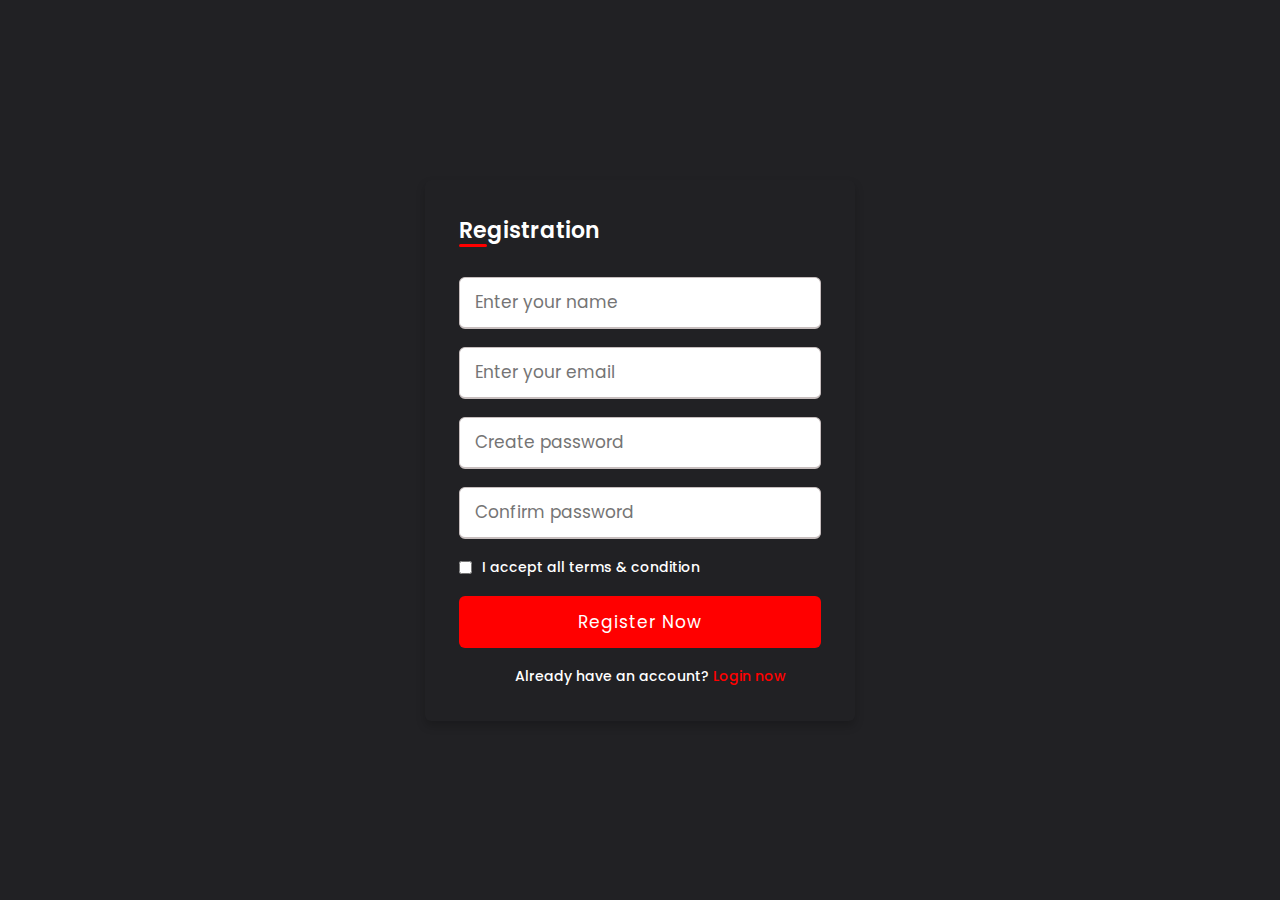
<file: je.html>
<!DOCTYPE html>
<!-- Coding by CodingLab | www.codinglabweb.com-->
<html lang="en" dir="ltr">

<head>
  <meta charset="UTF-8">
  <meta name="viewport" content="width=device-width, initial-scale=1.0">
  <link rel="stylesheet" href="/css/register.css">
</head>

<body>
  <div class="wrapper">
    <h2>Registration</h2>
    <form action="index.html">
      <div class="input-box">
        <input type="text" placeholder="Enter your name" required>
      </div>
      <div class="input-box">
        <input type="text" placeholder="Enter your email" required>
      </div>
      <div class="input-box">
        <input type="password" placeholder="Create password" required>
      </div>
      <div class="input-box">
        <input type="password" placeholder="Confirm password" required>
      </div>
      <div class="policy">
        <input type="checkbox">
        <h3>I accept all terms & condition</h3>
      </div>
      <div class="input-box button">
        <input type="Submit" value="Register Now">
      </div>
      <div class="text">
        <h3>Already have an account? <a href="#">Login now</a></h3>
      </div>
    </form>
  </div>
</body>

</html>
</file>
<file: css/register.css>
/* register form */

@import url('https://fonts.googleapis.com/css?family=Poppins:400,500,600,700&display=swap');

* {
    margin: 0;
    padding: 0;
    box-sizing: border-box;
    font-family: 'Poppins', sans-serif;
}

body {
    min-height: 100vh;
    display: flex;
    align-items: center;
    justify-content: center;
    background-color: #212124;
    background-image: url(https://c.tenor.com/JqfxlTEWkiIAAAAC/rem-ram-re.gif);
    background-position: center;
    background-repeat: no-repeat;
    background-size: 100%;
    color: #fff;


}

.wrapper {
    position: relative;
    max-width: 430px;
    width: 100%;
    background: #212124;
    padding: 34px;
    border-radius: 6px;
    box-shadow: 0 5px 10px rgba(0, 0, 0, 0.2);
}

.wrapper h2 {
    position: relative;
    font-size: 22px;
    font-weight: 600;
    color: #FFFFFF;
}

.wrapper h2::before {
    content: '';
    position: absolute;
    left: 0;
    bottom: 0;
    height: 3px;
    width: 28px;
    border-radius: 12px;
    background: #ff0000;
}

.wrapper form {
    margin-top: 30px;
}

.wrapper form .input-box {
    height: 52px;
    margin: 18px 0;
}

form .input-box input {
    height: 100%;
    width: 100%;
    outline: none;
    padding: 0 15px;
    font-size: 17px;
    font-weight: 400;
    color: #333;
    border: 1.5px solid #C7BEBE;
    border-bottom-width: 2.5px;
    border-radius: 6px;
    transition: all 0.3s ease;
}

.input-box input:focus,
.input-box input:valid {
    border-color: #4070f4;
}

form .policy {
    display: flex;
    align-items: center;
}

form h3 {
    color: #FFFFFF;
    font-size: 14px;
    font-weight: 500;
    margin-left: 10px;
}

.input-box.button input {
    color: #fff;
    letter-spacing: 1px;
    border: none;
    background: #ff0000;
    cursor: pointer;
}

.input-box.button input:hover {
    background: #8B0000;
}

form .text h3 {
    color: #FFFFFF;
    width: 100%;
    text-align: center;
}

form .text h3 a {
    color: #ff0000;
    text-decoration: none;
}

form .text h3 a:hover {
    text-decoration: underline;
}
</file>
